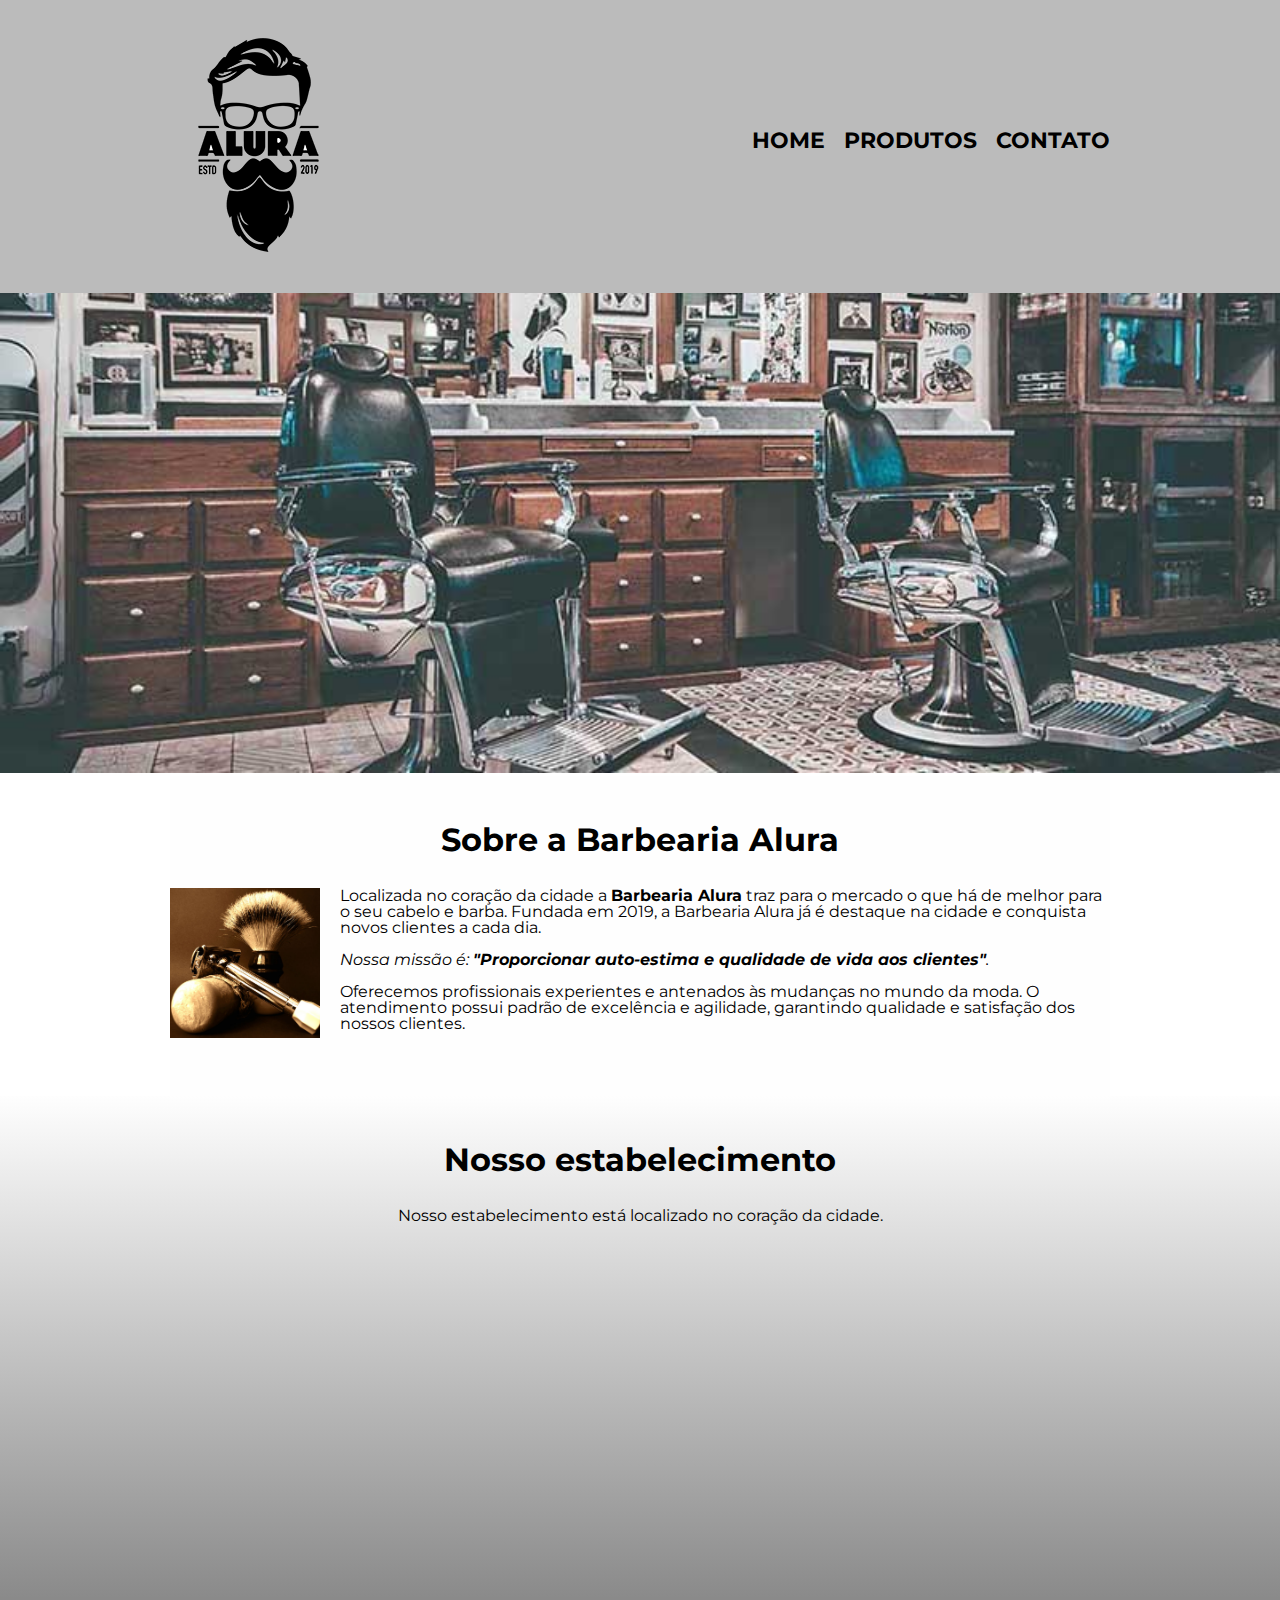
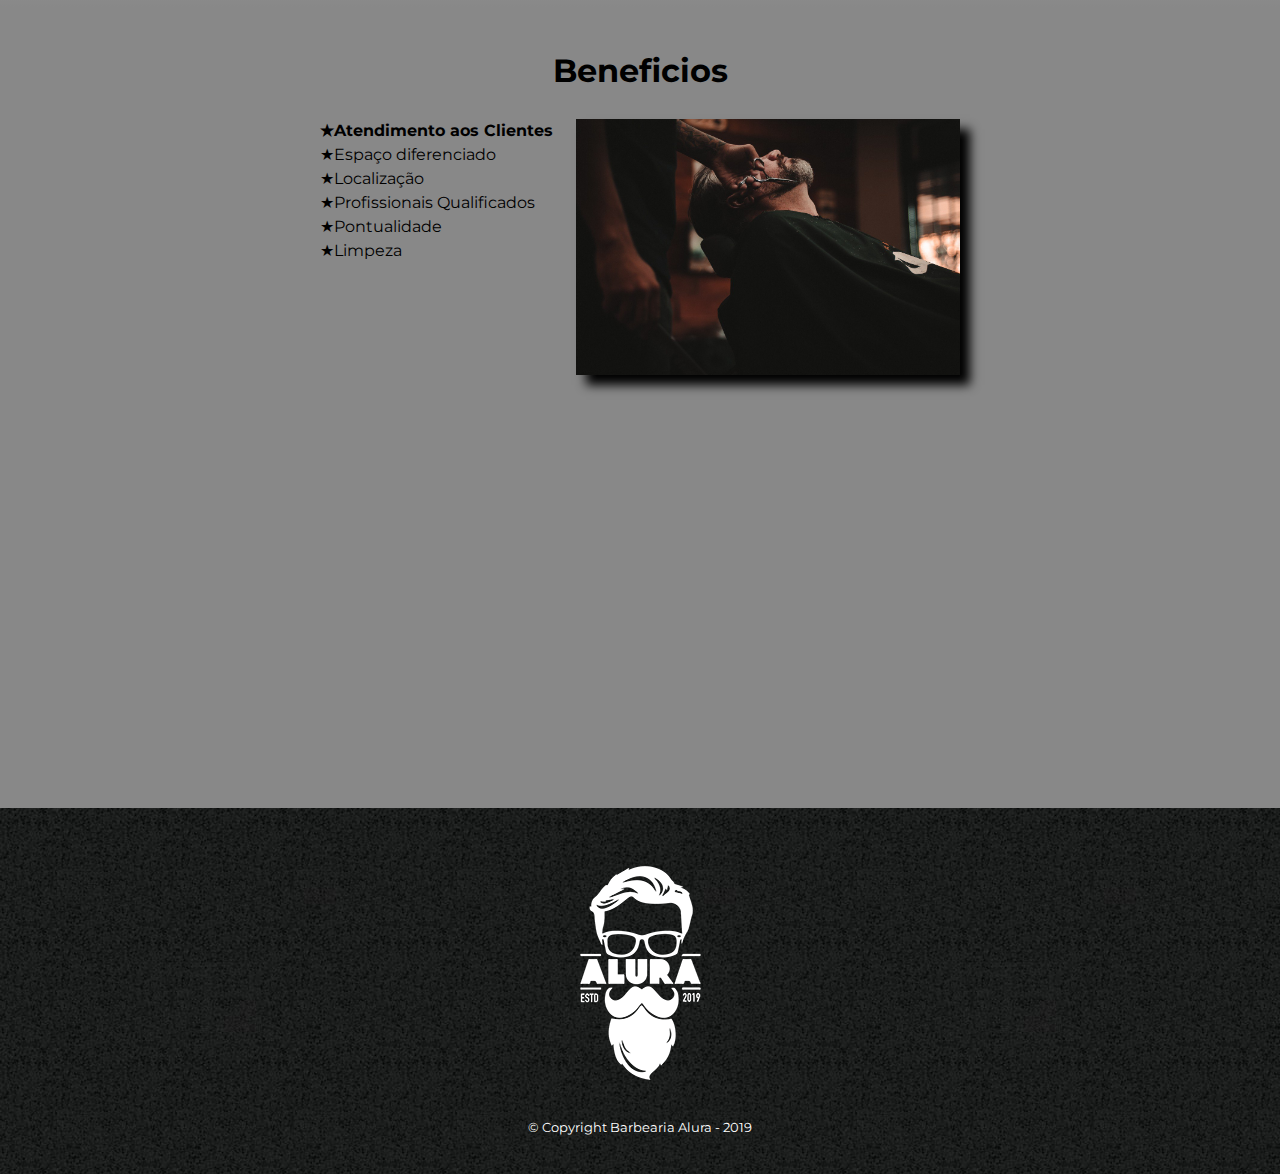
<file: index.html>
<!DOCTYPE html>
<html lang="pt-br">
	<head>
		<meta charset="UTF-8">
		<meta name="viewport" content="width=device-width">
		<title>Barbearia Alura</title>

		<link rel="stylesheet" href="/src/css/reset.css">
		<link rel="stylesheet" href="/src/css/style.css">
		<link href="https://fonts.googleapis.com/css2?family=Montserrat&display=swap" rel="stylesheet">
	</head>

	<body>
		<header>
			<div class="caixa">
				<h1><img src="/src/imagens/logo.png" alt="Logo da Barbearia Alura"></h1>

				<nav>
					<ul>
						<li><a href="index.html">Home</a></li>
						<li><a href="produtos.html">Produtos</a></li>
						<li><a href="contato.html">Contato</a></li>
					</ul>
				</nav>
			</div>
		</header>

		<img class="banner" src="/src/imagens/banner.jpg" alt="banner barbearia alura">

		<main>
			
			<section class="principal">
				<h2 class="titulo-principal">Sobre a Barbearia Alura</h2>

				<img class="utensilios" src="/src/imagens/utensilios.jpg" alt="Utensilios de um barbeiro.">

				<p>Localizada no coração da cidade a <strong>Barbearia Alura</strong> traz para o mercado o que há de melhor para o seu cabelo e barba. Fundada em 2019, a Barbearia Alura já é destaque na cidade e conquista novos clientes a cada dia.</p>

				<p id="missao"><em>Nossa missão é: <strong>"Proporcionar auto-estima e qualidade de vida aos clientes"</strong>.</em></p>

				<p>Oferecemos profissionais experientes e antenados às mudanças no mundo da moda. O atendimento possui padrão de excelência e agilidade, garantindo qualidade e satisfação dos nossos clientes.</p>
			</section>

			<section class="mapa">
				<h3 class="titulo-principal">Nosso estabelecimento</h3>
				<p>Nosso estabelecimento está localizado no coração da cidade.</p>

				<div class="mapa-conteudo">
					<iframe src="https://www.google.com/maps/embed?pb=!1m18!1m12!1m3!1d3656.4483278365396!2d-46.63466568562861!3d-23.588249068469487!2m3!1f0!2f0!3f0!3m2!1i1024!2i768!4f13.1!3m3!1m2!1s0x94ce5a2b2ed7f3a1%3A0xab35da2f5ca62674!2sCaelum!5e0!3m2!1spt-BR!2sbr!4v1568814489656!5m2!1spt-BR!2sbr" width="100%" height="300" frameborder="0" style="border:0;" allowfullscreen=""></iframe>
				</div>
			</section>

			<section class="beneficios">
				<h3 class="titulo-principal">Beneficios</h3>

				<div class="conteudo-beneficios">
					<ul class="lista-beneficios">
						<li class="itens">Atendimento aos Clientes</li>
						<li class="itens">Espaço diferenciado</li>
						<li class="itens">Localização</li>
						<li class="itens">Profissionais Qualificados</li>
						<li class="itens">Pontualidade</li>
						<li class="itens">Limpeza</li>
						
					</ul><img class="imagem-beneficios" src="/src/imagens/beneficios.jpg" alt="imagem de beneficios Barbearia Alura">
				</div>

				<div class="video">
					<iframe width="100%" height="315" src="https://www.youtube.com/embed/wcVVXUV0YUY" frameborder="0" allow="accelerometer; autoplay; encrypted-media; gyroscope; picture-in-picture" allowfullscreen></iframe>
				</div>
			</section>
		</main>

		<footer>
			<img src="/src/imagens/logo-branco.png" alt="Logo da Barbearia Alura">
			<p class="copyright">&copy; Copyright Barbearia Alura - 2019</p>
		</footer>
	</body>
</html>
</file>
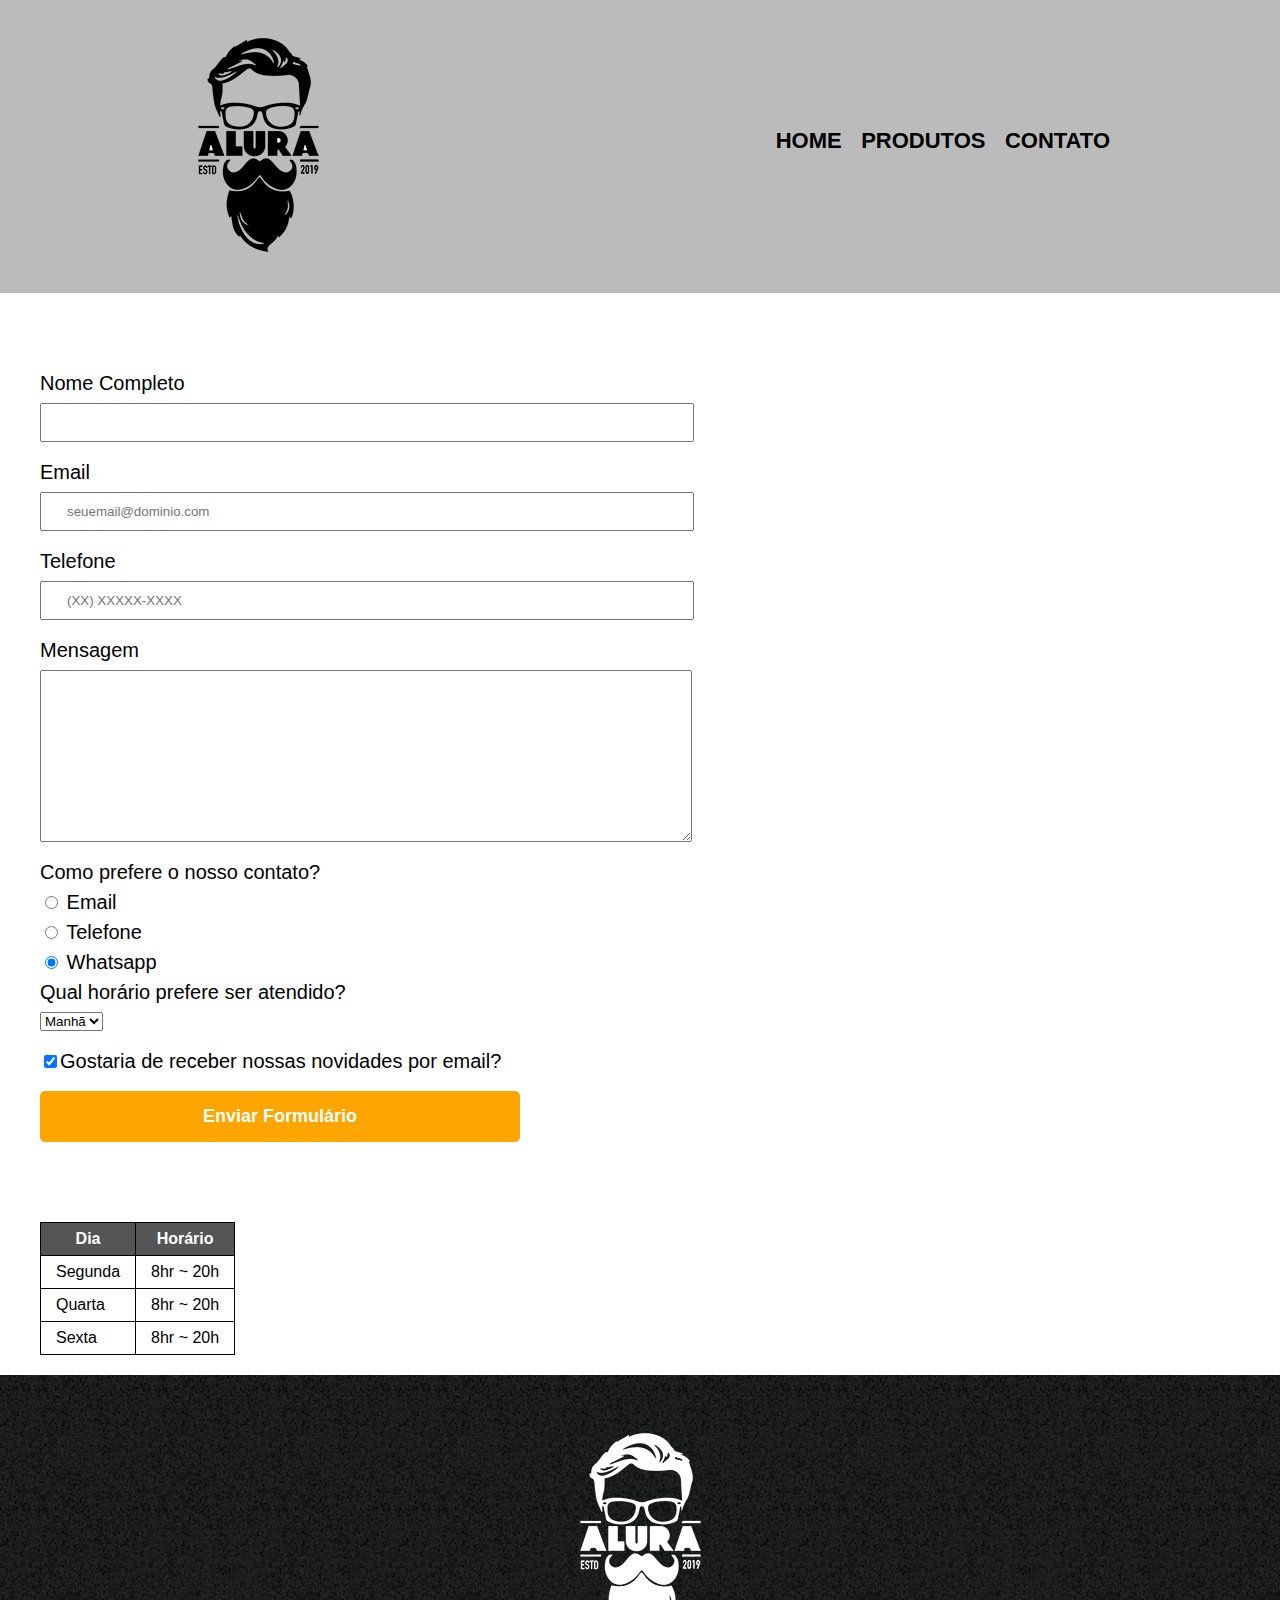
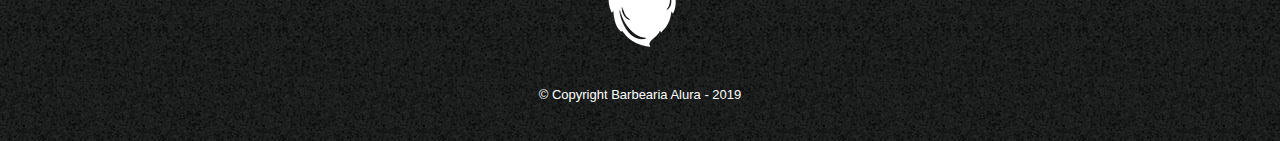
<file: contato.html>
<!DOCTYPE html>
<html lang="pt-br">
	<head>
		<meta charset="utf-8">
		<title>Contato - Barbearia Alura</title>

		<link rel="stylesheet" href="/src/css/reset.css">
		<link rel="stylesheet" href="/src/css/style.css">
	</head>
	<body>
		<header>
			<div class="caixa">
				<h1><img src="/src/imagens/logo.png" alt="Logo da Barbearia Alura"></h1>

				<nav>
					<ul>
						<li><a href="index.html">Home</a></li>
						<li><a href="produtos.html">Produtos</a></li>
						<li><a href="contato.html">Contato</a></li>
					</ul>
				</nav>
			</div>
		</header>

		<main>
			<div>
				
			</div>
			<form>
				<label for="nomesobrenome">Nome Completo</label>
				<input type="text" id="nomesobrenome" class="input-padrao" required>

				<label for="email">Email</label>
				<input type="email" id="email" class="input-padrao" required placeholder="seuemail@dominio.com">

				<label for="telefone">Telefone</label>
				<input type="tel" id="telefone" class="input-padrao" required placeholder="(XX) XXXXX-XXXX">

				<label for="mensagem">Mensagem</label>
				<textarea cols="70" rows="10" id="mensagem" class="input-padrao" required></textarea>

				<fieldset>
					<legend>Como prefere o nosso contato?</legend>
					<label for="radio-email"><input type="radio" name="contato" value="email" id="radio-email"> Email</label>

					<label for="radio-telefone"><input type="radio" name="contato" value="telefone" id="radio-telefone"> Telefone</label>
					
					<label for="radio-whatsapp"><input type="radio" name="contato" value="whatsapp" id="radio-whatsapp" checked> Whatsapp</label>	
				</fieldset>

				<fieldset>
					<legend>Qual horário prefere ser atendido?</legend>
					<select>
						<option>Manhã</option>
						<option>Tarde</option>
						<option>Noite</option>
					</select>
				</fieldset>

				<label class="checkbox"><input type="checkbox" checked>Gostaria de receber nossas novidades por email?</label>

				<input type="submit" value="Enviar Formulário" class="enviar">
			</form>

			<table>
				<thead>
					<tr>
						<th>Dia</th>
						<th>Horário</th>
					</tr>
				</thead>
				<tbody>
					<tr>
						<td>Segunda</td>
						<td>8hr ~ 20h</td>
					</tr>
					<tr>
						<td>Quarta</td>
						<td>8hr ~ 20h</td>
					</tr>
					<tr>
						<td>Sexta</td>
						<td>8hr ~ 20h</td>
					</tr>
				</tbody>
			</table>
		</main>

		<footer>
			<img src="/src/imagens/logo-branco.png" alt="Logo da Barbearia Alura">
			<p class="copyright">&copy; Copyright Barbearia Alura - 2019</p>
		</footer>
	</body>
</html>
</file>
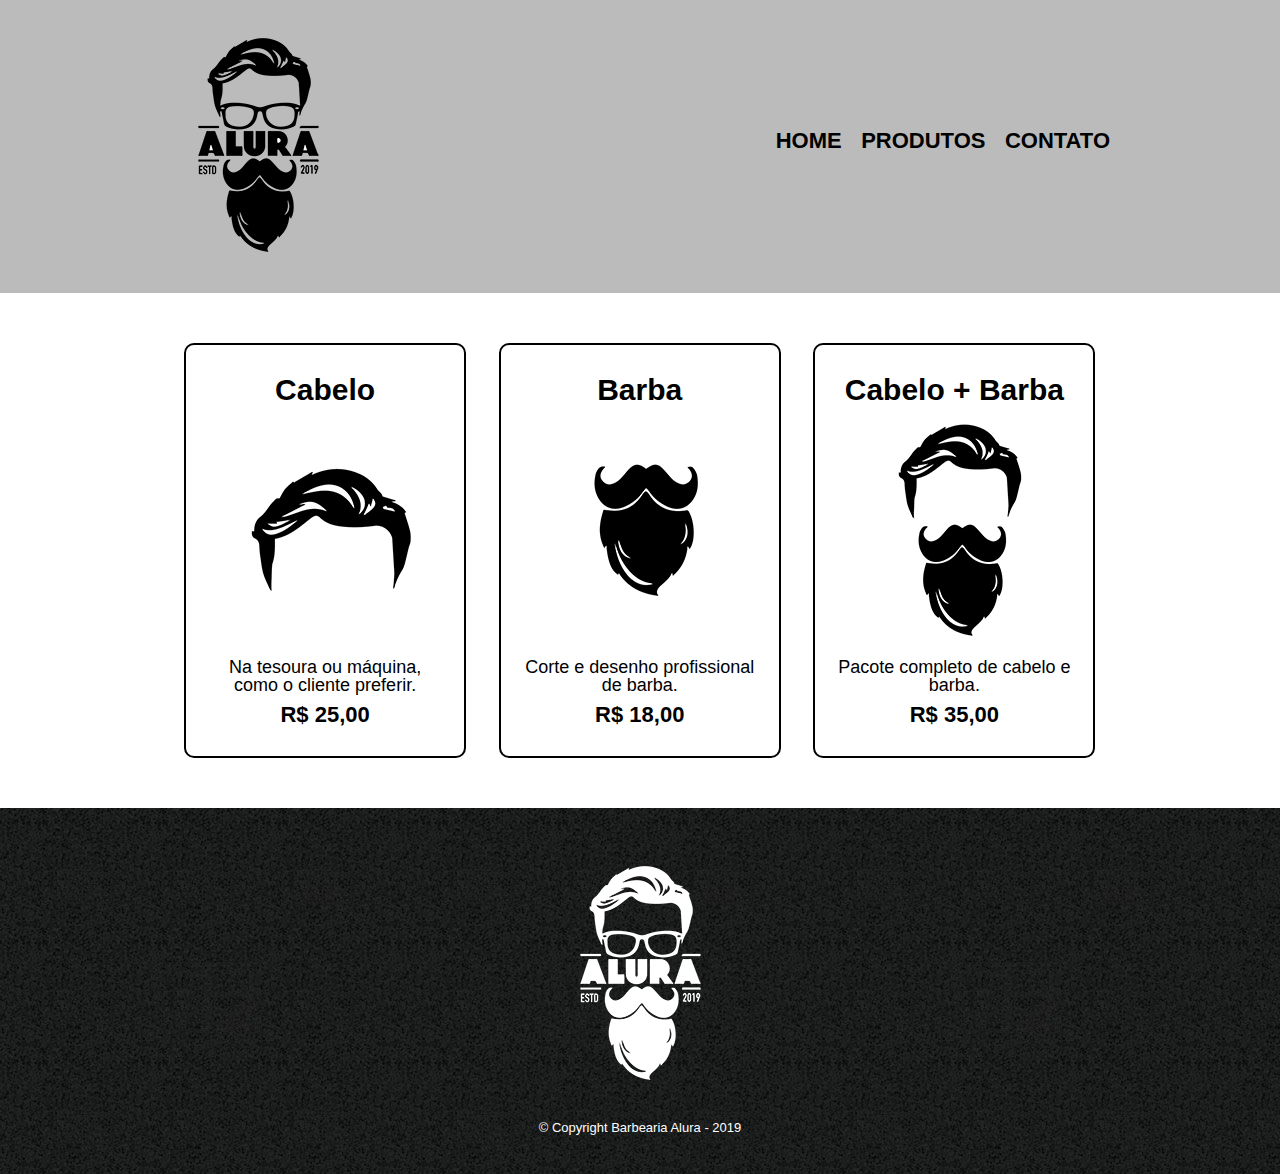
<file: produtos.html>
<!DOCTYPE html>
<html lang="pt-br">
	<head>
		<meta charset="utf-8">
		<title>Produtos - Barbearia Alura</title>

		<link rel="stylesheet" href="/src/css/reset.css">
		<link rel="stylesheet" href="/src/css/style.css">
	</head>
	<body>
		<header>
			<div class="caixa">
				<h1><img src="/src/imagens/logo.png" alt="Logo da Barbearia Alura"></h1>

				<nav>
					<ul>
						<li><a href="index.html">Home</a></li>
						<li><a href="produtos.html">Produtos</a></li>
						<li><a href="contato.html">Contato</a></li>
					</ul>
				</nav>
			</div>
		</header>

		<main>
			<ul class="produtos">
				<li>
					<h2>Cabelo</h2>
					<img src="/src/imagens/cabelo.jpg" alt="imagem cabelo">
					<p class="produto-descricao">Na tesoura ou máquina, como o cliente preferir.</p>
					<p class="produto-preco">R$ 25,00</p>
				</li>
				<li>
					<h2>Barba</h2>
					<img src="/src/imagens/barba.jpg" alt="imagem barba">
					<p class="produto-descricao">Corte e desenho profissional de barba.</p>
					<p class="produto-preco">R$ 18,00</p>
				</li>
				<li>
					<h2>Cabelo + Barba</h2>
					<img src="/src/imagens/cabelo+barba.jpg" alt="imagem cabelo e barba">
					<p class="produto-descricao">Pacote completo de cabelo e barba.</p>
					<p class="produto-preco">R$ 35,00</p>
				</li>
			</ul>
		</main>

		<footer>
			<img src="/src/imagens/logo-branco.png" alt="Logo da Barbearia Alura">
			<p class="copyright">&copy; Copyright Barbearia Alura - 2019</p>
		</footer>
	</body>
</html>
</file>
<file: src/css/style.css>
body {
	font-family: 'Montserrat', sans-serif;
}

/* Editando o cabeçalho */

header {
	background: #BBBBBB;
	padding: 20px 0; /*cespaçamento interno,  para que tudo no cabeçalho fique dentro dos limites*/
}

.caixa {
	position: relative; /* para levantar a caixa */
	width: 940px; /* largura padrão */
	margin: 0 auto;
}

nav {
	position: absolute;
	top: 110px;
	right: 0;
}

nav li {
	display: inline;
	margin: 0 0 0 15px; /* espaçamento externo (a esquerda) */
}

nav a {
	text-transform: uppercase; /* letra maiuscula */
	color: #000000;
	font-weight: bold; /* negrito */
	font-size: 22px; /* tamanho da fonte */
	text-decoration: none; /* remove sublinhado */
}

nav a:hover {
	color: #C78C19;
	text-decoration: underline; /* sublinhado quando o mouse passar por cima */
}

/* Editando a lista de itens dos produtos */

.produtos {
	width: 940px;
	margin: 0 auto;
	padding: 50px 0; /* aumentar o espaçamento interno*/
}

.produtos li {
	display: inline-block;
	text-align: center; /* para alinhar o conteudo no centro */
	width: 30%; /* mexer na distribuição */
	vertical-align: top; /* alinhando pela linha de cima para corrigir o inline-block*/
	margin: 0 1.5%; /* colocando espaço entre as listas */
	padding: 30px 20px; 
	box-sizing: border-box; /* para corrigir espaçamento lateral dentro do percentual */
	border: 2px solid #000000; /* tamanho da linha, conf e tipo e cor*/
	border-radius: 10px;
}

.produtos li:hover{
	border-color: #C78C19;
}

.produtos li:active {
	border-color: #088C19; /* muda a cor ao clicar no elemento */
}

.produtos li:hover h2 {
	font-size: 34px; /* muda o tamanho da fonte que está no titulo */
}

.produtos h2 {
	font-size: 30px;
	font-weight: bold;
}

.produto-descricao {
	font-size: 18px;
}

.produto-preco {
	font-size: 22px;
	font-weight: bold;
	margin: 10px 0 0;
}

/* Editando Rodapé */

footer {
	text-align: center;
	background: url("/src/imagens/bg.jpg"); /* adiciona uma imagem ao fundo */
	padding: 40px; /* espaçamento interno entre a imagem e o fim do rodapé */
}

.copyright {
	color: #FFFFFF;
	font-size: 13px;
	margin: 20px 0 0;
}

/* Editando formulario */

form {
	margin: 40px 0;
	padding: 40px;
}

form label, form legend {
	display: block; /* arrumando display inline(q só ocupam o tamanho do seu conteudo), quebrando essa estrutura */
	font-size: 20px;
	margin: 0 0 10px; /* mexendo no espaçamento externo dos inputs */
}

.input-padrao {
	display: block; /* arrumando display inline(q só ocupam o tamanho do seu conteudo), quebrando essa estrutura */
	margin: 0 0 20px; /* mexendo no espaçamento externo dos inputs */
	padding: 10px 25px; /* mexendo no espaçamento interno dos inputs */
	width: 50%; /* mexendo na largura do input */
}

.checkbox {
	margin: 20px 0;
}

.enviar {
	width: 40%;
	padding: 15px 0;
	background: orange;
	color: white;
	font-weight: bold;
	font-size: 18px;
	border: none;
	border-radius: 5px;
	transition: 1s all;
	cursor: pointer;
}

.enviar:hover {
	background: darkorange;
	transform: scale(1.2);
}

table {
	margin: 20px 40px; /* espaçamento externo de 20px pra cima e 40px para baixo*/
	padding: auto;
}

thead {
	background: #555555;
	color: white;
	font-weight: bold;
}

td, th {
	border: 1px solid #000000;
	padding: 8px 15px ;
}

/* CSS da Página Inicial */
.banner {
	width: 100%;
}

.titulo-principal {
	text-align: center;
	font-size: 2em;
	margin: 0 0 1em;
	clear: left; /* limpa o float da imagem a esquerda jogando beneficios para baixo */
}

.principal {
	padding: 3em 0;
	background: #FEFEFE;
	width: 940px;
	margin: 0 auto;
}

.principal p {
	margin: 0 0 1em;
}

.principal strong {
	font-weight: bold;
}

.principal em {
	font-style: italic;
}

.utensilios {
	width: 150px;
	float: left; /* criar o comportamento do texto em volta do elemento */
	margin: 0 20px 20px 0;
}

.mapa {
	padding: 3em 0;
	background: linear-gradient(#FEFEFE, #888888);
}

.mapa-conteudo {
	width: 940px;
	margin: 0 auto;
}

.mapa p {
	margin: 0 0 2em;
	text-align: center;
}

.beneficios {
	padding: 3em 0;
	background: #888888;
}

.conteudo-beneficios {
	width: 640px;
	margin: 0 auto;
}

.lista-beneficios {
	width: 40%;
	display: inline-block;
	vertical-align: top;
}

.itens {
	line-height: 1.5; /* altura da linha */
}

.itens:before {
	content: "★";
}

.itens:first-child {
	font-weight: bold;
}

.imagem-beneficios {
	width: 60%;
	opacity: 1;
	transition: 400ms;
	box-shadow: 10px 10px 10px 0 #000000;  /* sombra na imagem X, Y, blur(espalhamento da cor), intensidade da borda, sombra, cor */
}

.imagem-beneficios:hover {
	opacity: 0.3;
}

.video {
	width: 560px;
	margin: 2em auto;
}

@media screen and (max-width: 480px) {
    .caixa, .principal, .conteudo-beneficios, .mapa-conteudo, .video {
        width: auto;
    }

    h1 {
        text-align: center;
    }

    nav {
        position: static;
    }

    .lista-beneficios, .imagem-beneficios {
        width: 100%;
    }
}
</file>
